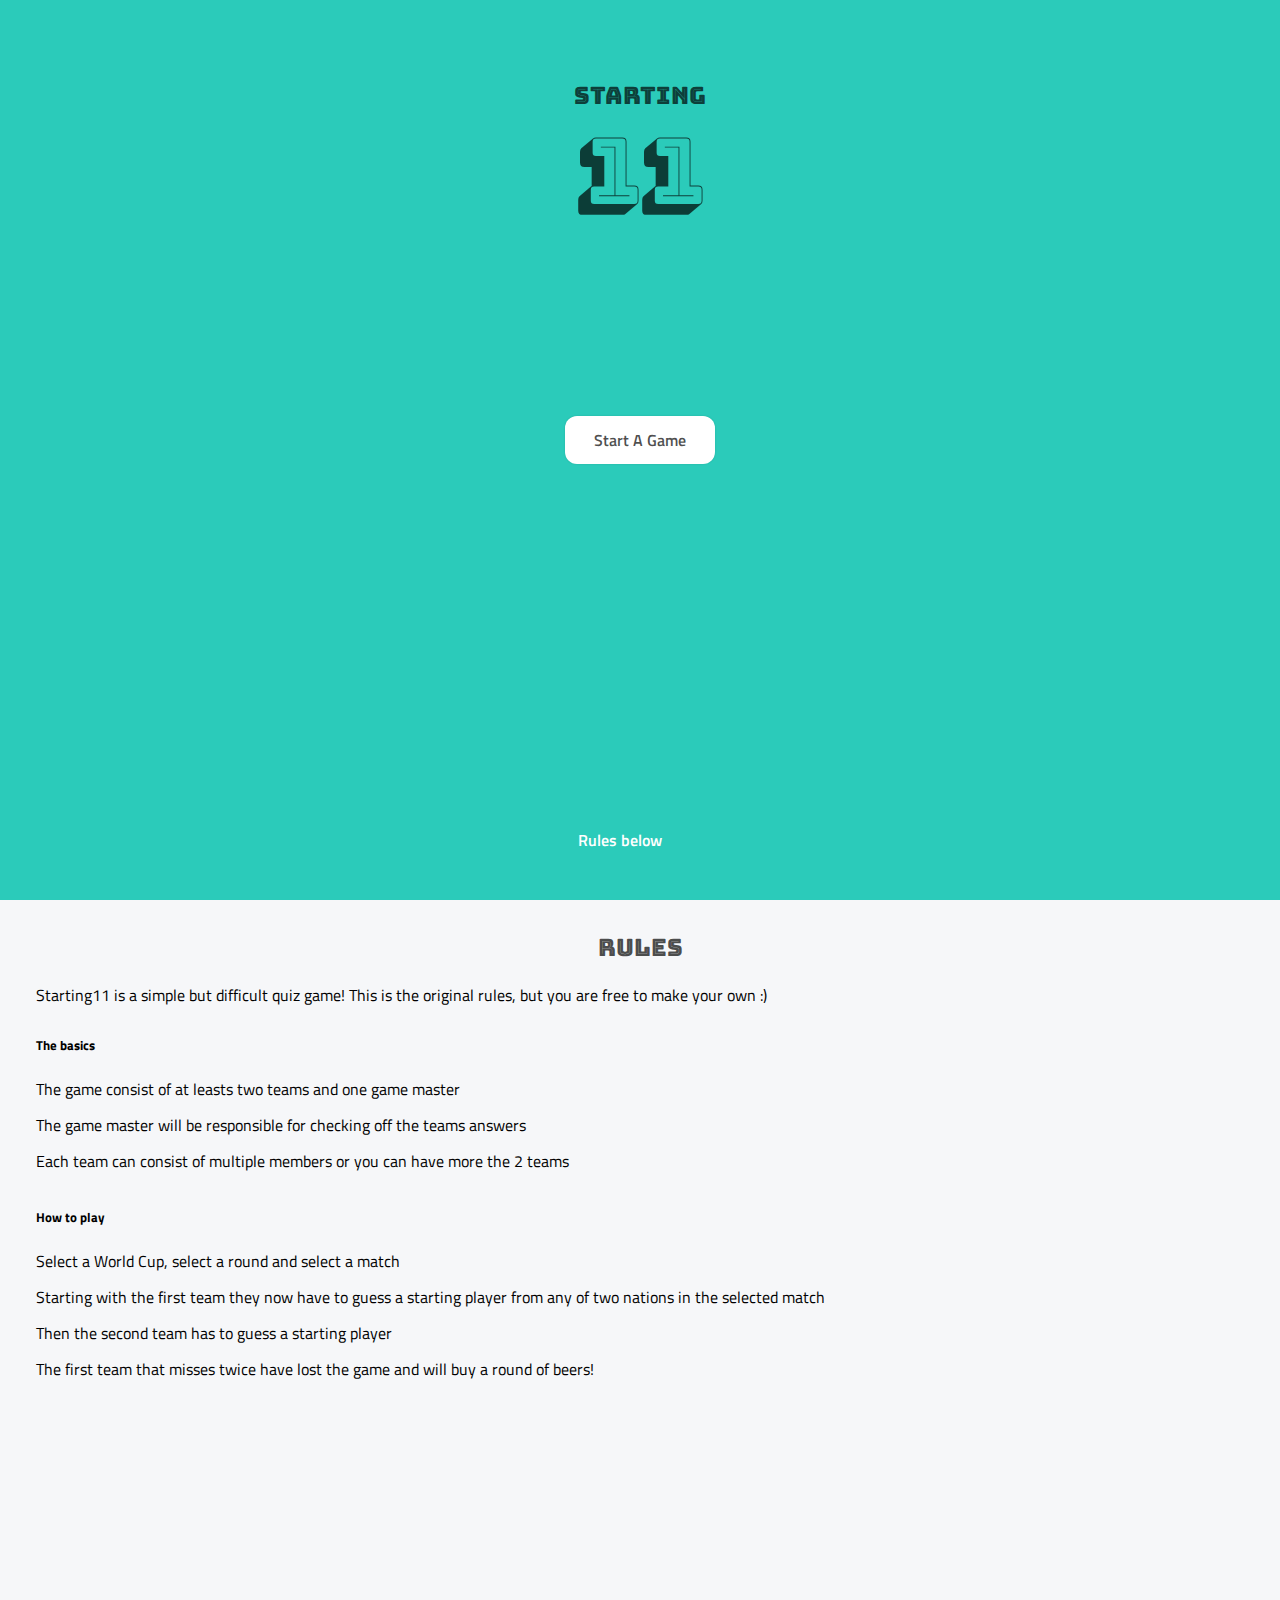
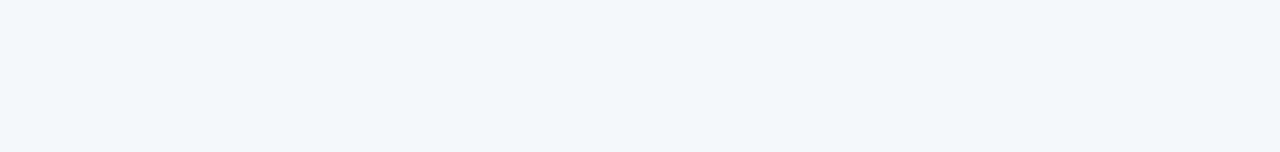
<file: index.html>
<!doctype html>
<html lang="en">

<head>
    <meta charset="utf-8">
    <title>Starting11</title>
    <meta name="viewport" content="width=device-width, initial-scale=1">
    <meta name="description" content="">
    <meta name="author" content="">
    <meta property="og:image" content="https://starting11.dk/logo.png" />
    <link rel="stylesheet" href="style.css">
    <script src="https://ajax.googleapis.com/ajax/libs/jquery/3.3.1/jquery.min.js"></script>
    <link href="https://fonts.googleapis.com/css?family=Bungee|Bungee+Hairline|Bungee+Inline|Bungee+Shade" rel="stylesheet">
    <link href="https://fonts.googleapis.com/css?family=Dosis:400,600" rel="stylesheet">
    <link href="https://fonts.googleapis.com/css?family=Titillium+Web:300,400,600" rel="stylesheet">
    <link rel="stylesheet" href="https://cdn.materialdesignicons.com/2.4.85/css/materialdesignicons.min.css">
    <!-- start Mixpanel --><script type="text/javascript">(function(e,a){if(!a.__SV){var b=window;try{var c,l,i,j=b.location,g=j.hash;c=function(a,b){return(l=a.match(RegExp(b+"=([^&]*)")))?l[1]:null};g&&c(g,"state")&&(i=JSON.parse(decodeURIComponent(c(g,"state"))),"mpeditor"===i.action&&(b.sessionStorage.setItem("_mpcehash",g),history.replaceState(i.desiredHash||"",e.title,j.pathname+j.search)))}catch(m){}var k,h;window.mixpanel=a;a._i=[];a.init=function(b,c,f){function e(b,a){var c=a.split(".");2==c.length&&(b=b[c[0]],a=c[1]);b[a]=function(){b.push([a].concat(Array.prototype.slice.call(arguments,
0)))}}var d=a;"undefined"!==typeof f?d=a[f]=[]:f="mixpanel";d.people=d.people||[];d.toString=function(b){var a="mixpanel";"mixpanel"!==f&&(a+="."+f);b||(a+=" (stub)");return a};d.people.toString=function(){return d.toString(1)+".people (stub)"};k="disable time_event track track_pageview track_links track_forms register register_once alias unregister identify name_tag set_config reset opt_in_tracking opt_out_tracking has_opted_in_tracking has_opted_out_tracking clear_opt_in_out_tracking people.set people.set_once people.unset people.increment people.append people.union people.track_charge people.clear_charges people.delete_user".split(" ");
for(h=0;h<k.length;h++)e(d,k[h]);a._i.push([b,c,f])};a.__SV=1.2;b=e.createElement("script");b.type="text/javascript";b.async=!0;b.src="undefined"!==typeof MIXPANEL_CUSTOM_LIB_URL?MIXPANEL_CUSTOM_LIB_URL:"file:"===e.location.protocol&&"//cdn.mxpnl.com/libs/mixpanel-2-latest.min.js".match(/^\/\//)?"https://cdn.mxpnl.com/libs/mixpanel-2-latest.min.js":"//cdn.mxpnl.com/libs/mixpanel-2-latest.min.js";c=e.getElementsByTagName("script")[0];c.parentNode.insertBefore(b,c)}})(document,window.mixpanel||[]);
mixpanel.init("d22e352085b6dbf03f521a2ab2734060");</script><!-- end Mixpanel -->
</head>

<body>
    <script src="data.js"></script>
    <div class="canvas green">
        <div class="front active">
            <h2>starting<span>11</span></h2>
            <button>Start a game</button>
            <div class="btn-rules">Rules below<br><i class="mdi mdi-arrow-down"></i></div>
        </div>
        <div class="rules active">
            <h2>Rules</h2>
            <p>Starting11 is a simple but difficult quiz game!
            This is the original rules, but you are free to make your own :)</p>
            
            <h5> The basics</h5>
            <ul>
                <li>The game consist of at leasts two teams and one game master</li>
                <li>The game master will be responsible for checking off the teams answers</li>
                <li>Each team can consist of multiple members or you can have more the 2 teams</li>
            </ul>
            
            <h5>How to play</h5>
            <ul>
                <li>Select a World Cup, select a round and select a match</li>
                <li>Starting with the first team they now have to guess a starting player from any of two nations in the selected match</li>
                <li>Then the second team has to guess a starting player</li>
                <li>The first team that misses twice have lost the game and will buy a round of beers!</li>
          </ul>
           
        </div>
        <div class="years">
            <h3><i class="mdi mdi-chevron-left"></i>World Cups</h3>
            <button onclick="addTag(1990)"><img src="italy.png"/>Italy 1990</button>
            <button onclick="addTag(1994)"><img src="usa.png"/>USA 1994</button>
            <button onclick="addTag(1998)"><img src="france.png"/>France 1998</button>
            <button onclick="addTag(2002)"><img src="japan.png"/>Japan 2002</button>
            <button onclick="addTag(2006)"><img src="germany.png"/>Germany 2006</button>
            <button onclick="addTag(2010)"><img src="south-africa.png"/>South Africa 2010</button>
            <button onclick="addTag(2014)"><img src="brazil.png"/>Brazil 2014</button>
        </div>
        <div class="rounds">
            <h3><i class="mdi mdi-chevron-left"></i>Rounds</h3>
            <button onclick="addTag('group')">group</button>
            <button onclick="addTag('last-16')">last-16</button>
            <button onclick="addTag('quarter-finals')">quarter-finals</button>
            <button onclick="addTag('semi-finals')">semi-finals</button>
            <button onclick="addTag('3rd-place-match')">3rd-place-match</button>
            <button onclick="addTag('final')">final</button>
        </div>
        <div class="games">
            <h3><i class="mdi mdi-chevron-left"></i>Games</h3>
            <div class="pop-games"></div>
        </div>
        <div class="game">
            <h3><i class="mdi mdi-chevron-left"></i>Game</h3>
            <div class="header"></div>

            <div class="home-team-header"></div>
            <div class="home-team"></div>

            <div class="away-team-header"></div>
            <div class="away-team"></div>

        </div>
    </div>
    <script type="text/javascript">
    var selectedTags = [];

    function resetTags() {
        window.selectedTags = [];
        console.log('reset');
        $(".pop-games").empty();
    }

    function addTag(tag) {
        window.selectedTags.push(tag);
        mixpanel.track("Added tag", {
          'tag': tag
        });
        console.log(window.selectedTags);
        // search();
    }

    function removeLastTag(){
        window.selectedTags = window.selectedTags.splice(0,1)
        console.log(window.selectedTags);
        mixpanel.track("Go back");
    }

    function search() {
        selectedTags = window.selectedTags;
        var filtered = tags.filter(function(element) {
            var cats = element.tags;
            return cats.filter(function(cat) {
                return selectedTags.indexOf(cat) > -1;
            }).length === selectedTags.length;
        });
        filtered.forEach(function(element) {
            console.log(matches[element.id]);
            $(".pop-games").append(matches[element.id].home_team + " - " + matches[element.id].away_team + "<br><br>")
        });
    }

    function addGames() {
        $(".pop-games").empty();
        selectedTags = window.selectedTags;
        var filtered = tags.filter(function(element) {
            var cats = element.tags;
            return cats.filter(function(cat) {
                return selectedTags.indexOf(cat) > -1;
            }).length === selectedTags.length;
        });
        filtered.forEach(function(element) {
            $(".pop-games").append("<button match_id='" + element.id + "'><span>" + matches[element.id].home_team + " - " + matches[element.id].away_team + "</span><span>" + matches[element.id].score + "</span></button>")
        });

        $(".pop-games > button").click(function() {
            $(".games").removeClass("active");
            $(".game").addClass("active");
            match_id = this.getAttribute('match_id');
            playGame(match_id);
        });

    }

    function playGame(match_id) {

        match = matches[match_id];
        $(".game > .header").empty();
        $(".game > .home-team").empty();
        $(".game > .away-team").empty();
        $(".game > .home-team-header").empty();
        $(".game > .away-team-header").empty();

        console.log("Started playing match: ", match);
        console.log(window.selectedTags);
        $(".game > .header").append("<span>" + match.home_team + " - " + match.away_team + "</span><span>" + match.score + "</span>");
        $(".game > .home-team-header").append('<span>' + match.home_team + '</span');
        $(".game > .away-team-header").append('<span>' + match.away_team + '</span');

        match.home_players.forEach(function(player){
          $(".game > .home-team").append('<div class="player"><span><img src="player.png"></span><span>' + player.name + "</span><span>" + player.position + "</span></div>");
        });

        match.away_players.forEach(function(player){
         $(".game > .away-team").append('<div class="player"><span><img src="player.png"></span><span>' + player.name + "</span><span>" + player.position + "</span></div>");
        });

        $(".game .player").click(function(element) {
            $(this).toggleClass("selected");
            mixpanel.track("Selected a player", {
              'player_id': element.id
            });
        });
        mixpanel.track("Started a match", {
          'match_id': match_id
        });

    }

    function selectPlayer(element){
      $(this).toggleClass("selected");

    }

    $(".front > button").click(function() {
        $(this).parent().removeClass("active");
        $(".canvas").removeClass("green");
        $(".rules").removeClass("active");
        $(".years").addClass("active");
    });

    $(".years > button").click(function() {
        $(this).parent().removeClass("active");
        $(".rounds").addClass("active");
    });

    $(".rounds > button").click(function() {
        $(this).parent().removeClass("active");
        $(".games").addClass("active");
        addGames();
    });

    $(".years .mdi-chevron-left").click(function() {
        $(this).parent().parent().removeClass("active");
        $(".front").addClass("active");
        $(".rules").addClass("active");
        $(".canvas").addClass("green");
      
    });


    $(".rounds .mdi-chevron-left").click(function() {
        $(this).parent().parent().removeClass("active");
        $(".years").addClass("active");
        resetTags();
    });

    $(".games .mdi-chevron-left").click(function() {
        $(this).parent().parent().removeClass("active");
        $(".rounds").addClass("active");
        removeLastTag();
    });

    $(".game .mdi-chevron-left").click(function() {
        $(this).parent().parent().removeClass("active");
        $(".games").addClass("active");
    });
    </script>
</body>

</html>
</file>
<file: style.css>
html {
    box-sizing: border-box;
}

*,
*:before,
*:after {
    box-sizing: inherit;
    -webkit-touch-callout: none;
    /* iOS Safari */
    -webkit-user-select: none;
    /* Safari */
    -khtml-user-select: none;
    /* Konqueror HTML */
    -moz-user-select: none;
    /* Firefox */
    -ms-user-select: none;
    /* Internet Explorer/Edge */
    user-select: none;
    /* Non-prefixed version, currently
                                  supported by Chrome and Opera */
}



body,
html {
    height: 100%;
    width: 100%;
    margin: 0;
    padding: 0;
    font-family: 'Titillium Web', sans-serif;
    font-weight: 600;
 
}

body {
       background: rgba(209, 216, 224, 0.2);
}

h2 {

     font-family: 'Bungee Inline', cursive;
     font-weight: 100;
       color: rgba(0,0,0,0.7);

}

h2 span{

     font-family: 'Bungee Shade', cursive;
     font-weight: 100;
    font-size: 91px;
    display: block;

 
}

h5 {
    padding: 12px 0 0px 24px;
    margin:0;
}

p {
    padding: 0 24px;
}

ul {
     
     padding: 0 24px;
     list-style-type: none;
 
}

ul li {
    font-weight: lighter;
    padding: 6px 0;
}

button {
    border: 0;
    display: block;
    background: rgba(43, 203, 186, 1.0);
    background: #fff;
    width: 100%;
    color: rgba(0,0,0,0.7);
    box-shadow: 0px 0px 2px 0 rgba(0,0,0,0.15); 
    padding: 0 12px;
    text-transform: capitalize;
    text-align: left;
    font-family: 'Titillium Web', sans-serif;
    font-weight: 600;
    font-size: 16px;
    border-radius: 12px;
    margin: 6px 0;
    height: 48px;
    line-height: 48px;
    white-space: nowrap;
}

button span:first-of-type {
    display: inline-block;
   
    white-space: nowrap;
    overflow: hidden;
    text-overflow: ellipsis;

}

button span:last-of-type {
    float: right;
    font-size: 12px;
    width: 65px;
    text-align: right;
}

button img {
    position: relative;
    top: -2px;
    width: 32px;
    vertical-align: middle;
    margin-right: 12px;    
}

.canvas {
    width: 100%;
    height: 100%;

    padding-top: 48px;
}

.canvas>div {
    display: none;
}

.canvas>div.active {
    display: block;
    height: 100%;
    padding: 12px;
}

.canvas>div>h3 {
    position: fixed;
    top: 0;
    width: 100%;
    margin: 0 -12px;
    height: 48px;
    line-height: 48px;
    z-index: 9;
    background: #0fb9b1;
    font-size: 24px;
    color: rgba(0,0,0,0.5);
    color: #fff;
    display: block;
    text-align: center;
    font-weight: 100;
    box-shadow: 0 2px 6px 0 rgba(0, 0, 0, 0.3);
    font-family: 'Bungee Inline', cursive;
}

.canvas>div>h3>i {
    position: absolute;
    left: 12px;
}

.canvas.green {
     background: #2bcbba;
    /* background-image: url("foto.jpg"); */
     background-origin: center;
     background-size: cover;
}

.front {
    text-align: center;
    color: #fff;
}

.front > button {
    position: relative;
    top: 20%;
    width: 150px;
    margin: 0 auto;
    text-align: center;
}

.front > .btn-rules {
    position: absolute;
    width: 95%;
    bottom: 48px;
    text-align: center;
}

.rules h2 {
    text-align: center;
}
.rules p {
    font-weight: lighter;
}

.games>div {

}





/* GAME */

.game>.header {
    background: #2bcbba;
    margin: -12px;
    text-align: center;
    color: #fff;
    font-size: 16px;
    padding: 0 12px;
    height: 48px;
    line-height: 48px;
  
}

.game>.header span{
 padding: 0 4px;
}

.game>.home-team-header,
.game>.away-team-header {
    display: block;
    padding: 24px 0 6px 0;
    font-family: 'Bungee Inline', cursive;
    opacity: 0.5;
    font-size: 11px;
    margin-top: 12px;
}

.game > .home-team, 
.game > .away-team {
    position: relative;
    
}

.game .player {
    display: table;
    table-layout: fixed;
    width: 100%;
    background: #fff;
    height: 9%;
    font-size: 14px;
    border-radius: 12px;
    box-shadow: 0px 0px 2px 0 rgba(0,0,0,0.15); 
    padding: 0 12px 0 0;
}

.game .player>* {
   display: table-cell;
    vertical-align: middle;
    padding: 0 0 0 12px;
    color: rgba(0,0,0,0.7);
    /* color: #0fb9b1; */
}

.game .player i {
    font-size: 24px;
    line-height: 24px;
    text-align: center;
    width: 48px;
}

.game .player span:first-of-type {
    width: 48px;
    height: 40px;
}

.game .player span:first-of-type img {
    height: 2.3em;
}

.game .player span:last-of-type {
    text-align: right;
    opacity: 0.7;
    font-size: 0.9em;
    width: 100px;
}






.game .player img {
    opacity: 0.2;
    -webkit-filter: grayscale(100%); /* Safari 6.0 - 9.0 */
    filter: grayscale(100%);
}

.game .player.selected img {
    opacity: 1;
      -webkit-filter: grayscale(0%); /* Safari 6.0 - 9.0 */
    filter: grayscale(0%);
}
</file>
